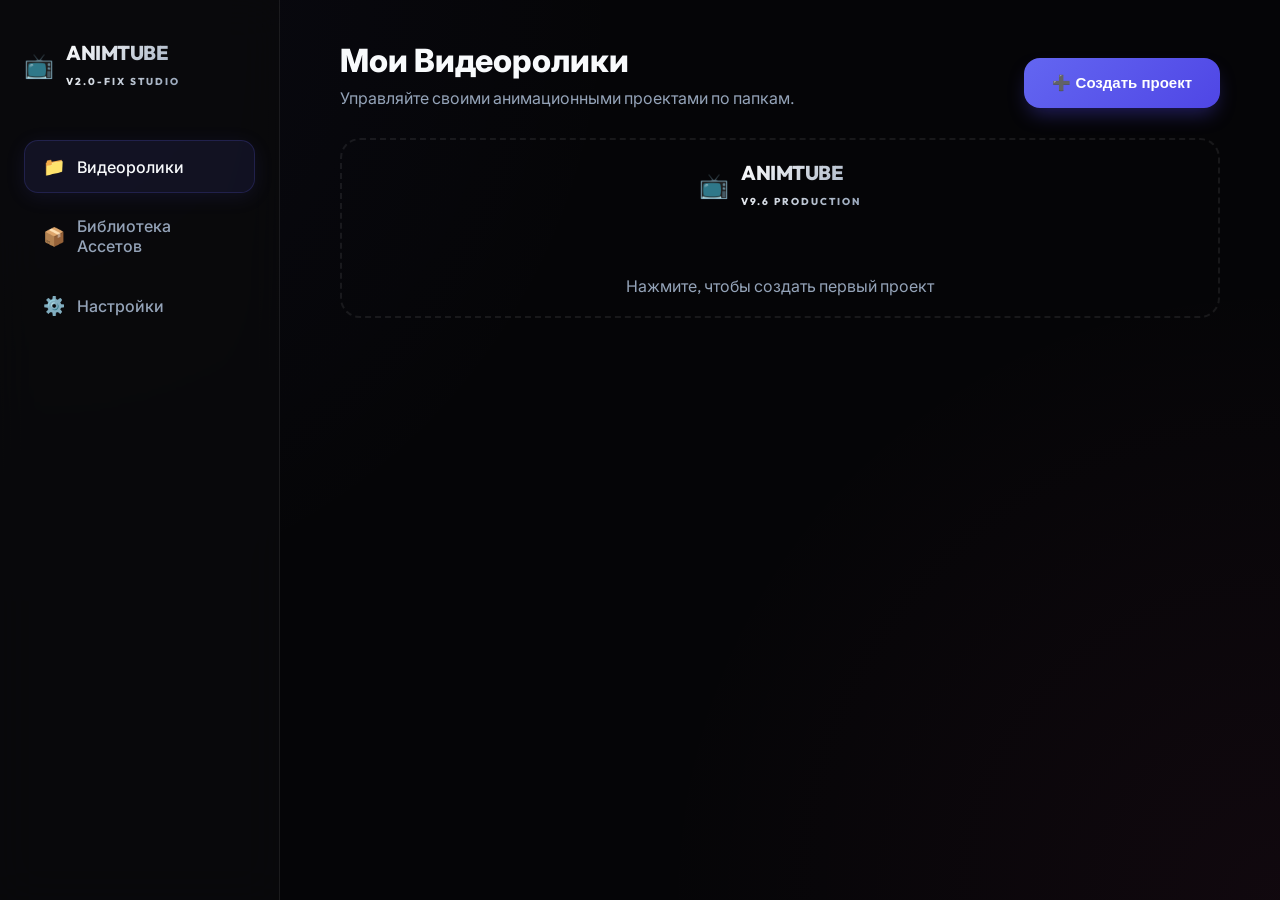
<file: index.html>
<!DOCTYPE html>
<html lang="ru">
<head>
    <meta charset="UTF-8">
    <meta name="viewport" content="width=device-width, initial-scale=1.0">
    <title>AnimTube Studio v7.4 | Visual Sync Mode</title>
    <link href="https://fonts.googleapis.com/css2?family=Outfit:wght@400;600;700;800&family=Inter:wght@400;500;600&display=swap" rel="stylesheet">
    <link rel="stylesheet" href="style.css">
</head>
<body>
    <!-- Sidebar Navigation -->
    <nav class="sidebar">
        <div class="brand">
            <span style="font-size: 24px;">📺</span>
            <h1>ANIMTUBE<br><small style="font-size: 10px; color: var(--accent-primary); letter-spacing: 2px;">V2.0-FIX STUDIO</small></h1>
        </div>
        
        <div class="nav-group">
            <div class="nav-item active" id="nav-videos" onclick="showPage('videos')">
                <span class="nav-icon">📁</span> Видеоролики
            </div>
            <div class="nav-item" id="nav-assets" onclick="showPage('assets')">
                <span class="nav-icon">📦</span> Библиотека Ассетов
            </div>
            <div class="nav-item" id="nav-settings" onclick="showPage('settings')">
                <span class="nav-icon">⚙️</span> Настройки
            </div>
        </div>

        </div>
    </nav>

    <!-- Main Workspace -->
    <main id="app">
        <!-- 1. VIDEOS BROWSER (Project List) -->
        <section id="page-videos" class="page active">
            <div class="section-header" style="display: flex; justify-content: space-between; align-items: flex-end;">
                <div>
                    <h2>Мои Видеоролики</h2>
                    <p>Управляйте своими анимационными проектами по папкам.</p>
                </div>
                <button class="btn btn-primary" onclick="createNewProject()">
                    ➕ Создать проект
                </button>
            </div>

            <div class="project-grid" id="project-list-container">
                <!-- Projects injected via JS -->
            </div>
        </section>

        <!-- 2. PROJECT WORKSPACE (Detail View) -->
        <section id="page-workspace" class="page">
            <div class="workspace-nav">
                <div class="back-btn" onclick="showPage('videos')">←</div>
                <div>
                    <h2 id="current-project-name">Название проекта</h2>
                    <p style="font-size: 13px; color: var(--text-secondary);">Production Workspace v7.4</p>
                </div>
                <div style="margin-left: auto; display: flex; gap: 12px;">
                    <button class="btn btn-secondary" onclick="downloadProjectFiles()" style="padding: 10px 16px; font-size: 12px;">💾 Скачать все кадры</button>
                    <button class="btn btn-danger" onclick="deleteCurrentProject()" style="padding: 10px 16px; font-size: 12px;">Удалить папку</button>
                </div>
            </div>

            <div style="display: grid; grid-template-columns: 1fr 400px; gap: 32px;">
                <!-- Left Column: Generator & Library -->
                <div style="display: flex; flex-direction: column; gap: 24px;">
                    <!-- Generator -->
                    <div class="glass-panel">
                        <h3 style="margin-bottom: 16px;">Генератор (Список промтов)</h3>
                        <textarea id="bulk-prompts" style="height: 250px; font-family: 'JetBrains Mono', monospace; font-size: 13px;" placeholder="Введите список промтов (один на строку)..."></textarea>
                        
                        <div style="margin-top: 24px; display: flex; gap: 12px; align-items: center;">
                            <button class="btn btn-primary" id="btn-start-assembly" onclick="startRollAssembly()" style="flex: 1;">
                                🚀 Начать сборку (Последовательно)
                            </button>
                            <button class="btn btn-danger" id="btn-stop-assembly" onclick="stopRollAssembly()" style="display: none; flex: 1;">
                                🛑 Остановить
                            </button>
                        </div>
                    </div>

                    <!-- V7.4 DEDICATED RECEIVING SLOT -->
                    <div class="glass-panel" id="receiving-slot-panel" style="display: none; border-color: var(--accent-gemini); border-width: 2px;">
                        <div id="capture-slot" class="receiving-box" tabindex="0">
                            <!-- Injected via app.js -->
                            <div class="transfer-status">
                                <span style="font-size: 40px; display: block; margin-bottom: 15px;">📥</span>
                                <p id="receiving-text">ОЖИДАНИЕ ПЕРЕДАЧИ ИЗ GEMINI...</p>
                                <button id="btn-auto-paste" class="btn-auto-paste">
                                    <span class="btn-icon">⚡</span> ВСТАВИТЬ КАДР (АВТО)
                                </button>
                            </div>
                        </div>
                    </div>

                    <!-- ASSETS SELECTION (v11.1) -->
                    <div class="glass-panel" style="margin-top: 24px;">
                        <div class="section-header">
                            <h3 style="display: flex; align-items: center; gap:10px;">📦 АССЕТЫ ЭТОГО ВИДЕО</h3>
                            <p style="font-size: 13px;">Выберите из библиотеки ассеты для этого видеоролика.</p>
                        </div>
                        
                        <div id="project-assets-selection" class="library-grid" style="grid-template-columns: repeat(auto-fill, minmax(130px, 1fr));">
                            <!-- Selected assets for this project -->
                        </div>

                        <button class="btn btn-secondary" onclick="openAssetSelectorModal()" style="margin-top: 20px; width: 100%;">
                            🔍 Выбрать из библиотеки...
                        </button>
                    </div>

                    <!-- Library -->
                    <div class="glass-panel">
                        <h3 style="margin-bottom: 16px;">Библиотека проекта</h3>
                        <div class="library-grid" id="project-library-container" style="grid-template-columns: repeat(auto-fill, minmax(180px, 1fr));">
                            <!-- Image cards injected via JS -->
                        </div>
                    </div>
                </div>

                <!-- Right Column: Status & Preview -->
                <div style="display: flex; flex-direction: column; gap: 24px;">
                    <div class="glass-panel" style="padding: 16px;">
                        <h3 style="margin-bottom: 12px; font-size: 14px; text-transform: uppercase;">Текущий результат</h3>
                        <div id="main-canvas" style="position: relative; aspect-ratio: 16/9; background: #000; border-radius: 12px; overflow: hidden; border: 1px solid var(--border-glass);">
                            <img id="preview-frame" style="width: 100%; height: 100%; object-fit: contain; display: none;">
                            <div id="canvas-empty" style="position: absolute; inset: 0; display: flex; align-items: center; justify-content: center; color: var(--text-dim);">
                                <span>No output</span>
                            </div>
                        </div>
                    </div>

                    <div class="glass-panel">
                        <h3 style="margin-bottom: 16px;">Очередь выполнения</h3>
                        <div id="assembly-status-bar" style="height: 4px; background: var(--bg-glass); border-radius: 2px; overflow: hidden; margin-bottom: 12px;">
                            <div id="assembly-progress-fill" style="width: 0%; height: 100%; background: var(--accent-primary); transition: width 0.5s;"></div>
                        </div>
                        <div id="assembly-counter" style="font-size: 11px; color: var(--text-secondary); margin-bottom: 16px;">0 / 0 Сделано</div>
                        <div class="queue-status" id="queue-display"></div>
                    </div>

                    <div class="terminal" id="studio-terminal">> Проект загружен...</div>
                </div>
            </div>
        </section>

        <!-- 3. GLOBAL ASSET LIBRARY (v11.1) -->
        <section id="page-assets" class="page">
            <div class="section-header">
                <h2>📦 ГЛОБАЛЬНАЯ БИБЛИОТЕКА АССЕТОВ</h2>
                <p>Загрузите персонажей и локации один раз, чтобы использовать их в любых проектах.</p>
            </div>

            <div class="glass-panel" style="margin-bottom: 24px;">
                <div class="asset-controls" style="display: flex; gap: 15px; align-items: center;">
                    <input type="text" id="global-asset-name" placeholder="Имя (напр. Пеппа)" style="flex:1; background: var(--bg-glass); border: 1px solid var(--border-glass); border-radius: 12px; padding: 12px; color: white; outline: none;">
                    <button class="btn btn-primary" onclick="window.triggerGlobalAssetUpload()">
                        ➕ Добавить в библиотеку
                    </button>
                    <input type="file" id="global-asset-file" hidden accept="image/*" onchange="window.handleAddGlobalAsset(this)">
                </div>
            </div>

            <div class="glass-panel">
                <h3 style="margin-bottom: 20px;">Мои персонажи и фоны</h3>
                <div id="global-assets-list" class="library-grid" style="grid-template-columns: repeat(auto-fill, minmax(200px, 1fr));">
                    <!-- Global images with remove buttons -->
                </div>
            </div>
        </section>

        <!-- 3. SETTINGS PAGE -->
        <section id="page-settings" class="page">
            <div class="section-header">
                <h2>Настройки</h2>
                <p>Конфигурация API и системные параметры.</p>
            </div>

            <div class="glass-panel" style="max-width: 600px;">
                <div style="margin-bottom: 24px;">
                    <label style="display: block; margin-bottom: 8px; font-size: 14px; font-weight: 600;">Google Gemini API Key</label>
                    <input type="password" id="key-gemini" style="width: 100%;">
                </div>
                <div style="margin-bottom: 32px;">
                    <label style="display: block; margin-bottom: 8px; font-size: 14px; font-weight: 600;">xAI Grok API Key</label>
                    <input type="password" id="key-grok" style="width: 100%;">
                </div>
                <button class="btn btn-primary" style="width: 100%;" onclick="saveKeys()">Сохранить настройки</button>
            </div>
        </section>
    </main>

    <script src="app.js"></script>
</body>
</html>
</file>
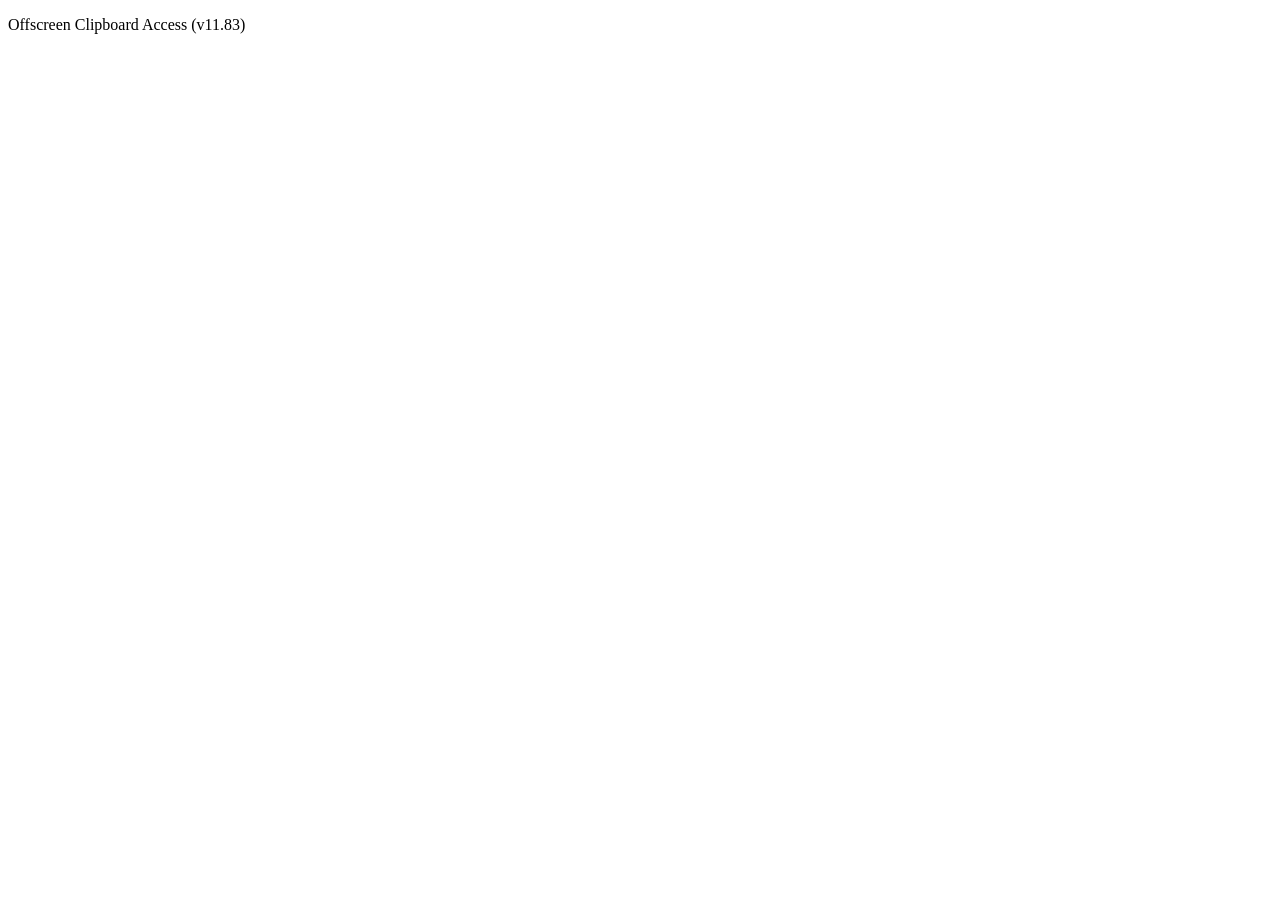
<file: extension/offscreen.html>
<!DOCTYPE html>
<html>
<head>
    <title>AnimTube Bridge Offscreen (v11.83)</title>
    <script src="offscreen.js"></script>
</head>
<body>
    <p>Offscreen Clipboard Access (v11.83)</p>
</body>
</html>
</file>
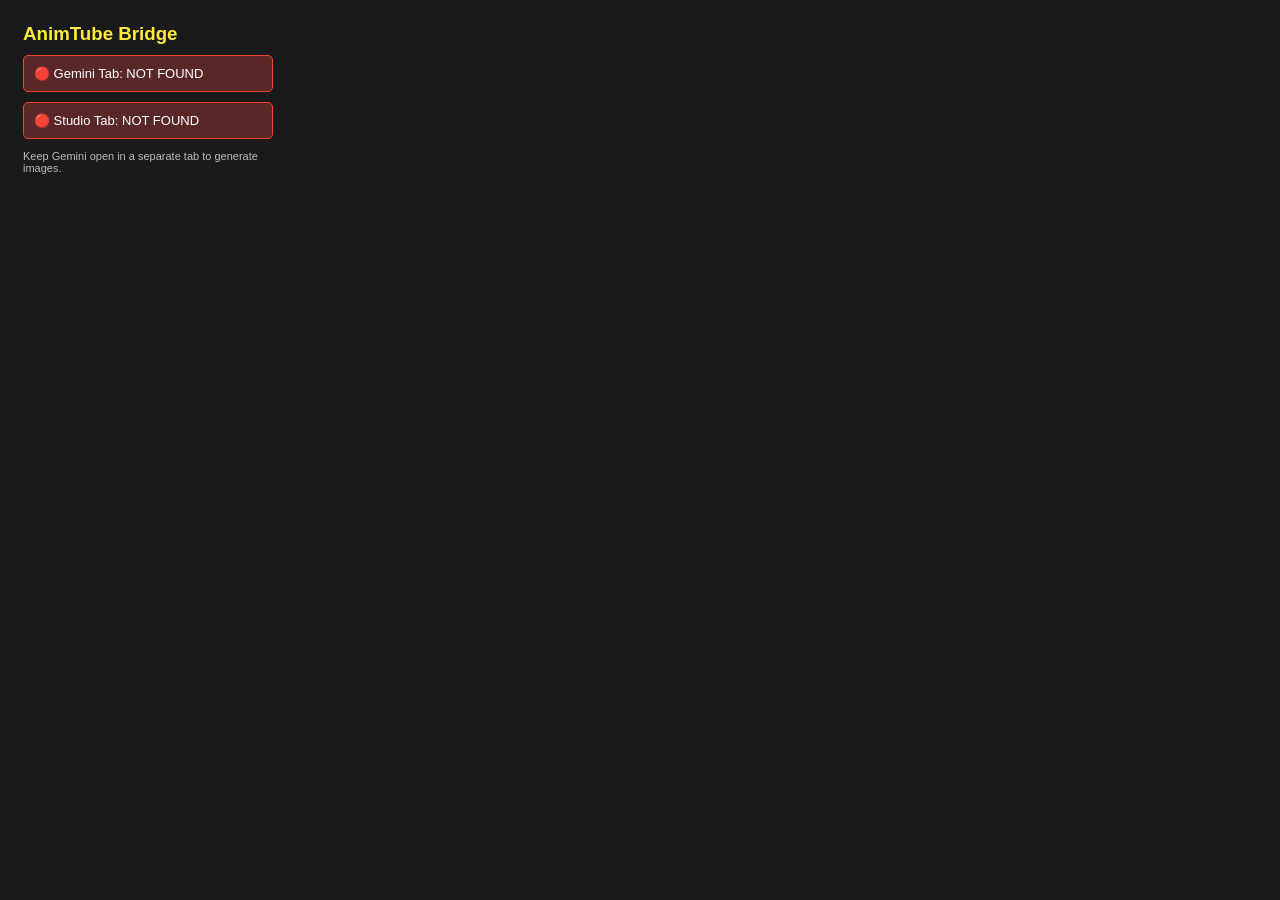
<file: extension/popup.html>
<!DOCTYPE html>
<html>
<head>
    <style>
        body { width: 250px; font-family: sans-serif; padding: 15px; background: #1a1a1a; color: white; }
        .status { padding: 10px; border-radius: 5px; margin-bottom: 10px; font-size: 13px; }
        .online { background: #2d5a27; border: 1px solid #4CAF50; }
        .offline { background: #5a2727; border: 1px solid #f44336; }
        h3 { margin: 0 0 10px 0; color: #ffeb3b; }
    </style>
</head>
<body>
    <h3>AnimTube Bridge</h3>
    <div id="gemini-status" class="status offline">🔴 Gemini Tab: NOT FOUND</div>
    <div id="studio-status" class="status offline">🔴 Studio Tab: NOT FOUND</div>
    <p style="font-size: 11px; opacity: 0.7;">Keep Gemini open in a separate tab to generate images.</p>
    <script src="popup.js"></script>
</body>
</html>
</file>
<file: style.css>
/* AnimTube Studio v6.0 - Premium Design System */

:root {
    --bg-main: #050507;
    --bg-sidebar: rgba(10, 10, 12, 0.85);
    --bg-card: rgba(22, 22, 26, 0.6);
    --bg-glass: rgba(255, 255, 255, 0.03);
    
    --accent-primary: #6366f1; /* Indigo */
    --accent-gemini: #5eb5f7;
    --accent-grok: #ec4899;
    --accent-success: #10b981;
    
    --text-primary: #f8fafc;
    --text-secondary: #94a3b8;
    --text-dim: #475569;
    
    --border-glass: rgba(255, 255, 255, 0.08);
    --border-glow: rgba(99, 102, 241, 0.2);
    
    --blur-main: blur(20px);
    --shadow-premium: 0 20px 50px rgba(0, 0, 0, 0.5);
    
    --font-main: 'Outfit', 'Inter', sans-serif;
}

* {
    margin: 0;
    padding: 0;
    box-sizing: border-box;
    scrollbar-width: thin;
    scrollbar-color: var(--accent-primary) transparent;
}

body {
    background: var(--bg-main);
    color: var(--text-primary);
    font-family: var(--font-main);
    height: 100vh;
    display: flex;
    overflow: hidden;
    background-image: 
        radial-gradient(circle at 0% 0%, rgba(99, 102, 241, 0.05) 0%, transparent 40%),
        radial-gradient(circle at 100% 100%, rgba(236, 72, 153, 0.05) 0%, transparent 40%);
}

/* --- SIDEBAR --- */
.sidebar {
    width: 280px;
    height: 100%;
    background: var(--bg-sidebar);
    backdrop-filter: var(--blur-main);
    border-right: 1px solid var(--border-glass);
    display: flex;
    flex-direction: column;
    padding: 40px 24px;
    z-index: 100;
}

.brand {
    display: flex;
    align-items: center;
    gap: 12px;
    margin-bottom: 50px;
}

.brand h1 {
    font-size: 20px;
    font-weight: 800;
    letter-spacing: -0.5px;
    background: linear-gradient(135deg, #fff 0%, #94a3b8 100%);
    -webkit-background-clip: text;
    -webkit-text-fill-color: transparent;
}

.nav-group {
    display: flex;
    flex-direction: column;
    gap: 8px;
}

.nav-item {
    padding: 14px 18px;
    border-radius: 14px;
    cursor: pointer;
    transition: all 0.3s cubic-bezier(0.4, 0, 0.2, 1);
    display: flex;
    align-items: center;
    gap: 12px;
    color: var(--text-secondary);
    font-weight: 500;
    border: 1px solid transparent;
}

.nav-item:hover {
    background: var(--bg-glass);
    color: var(--text-primary);
    transform: translateX(4px);
}

.nav-item.active {
    background: rgba(99, 102, 241, 0.1);
    color: var(--text-primary);
    border-color: rgba(99, 102, 241, 0.2);
    box-shadow: 0 4px 20px rgba(99, 102, 241, 0.1);
}

.nav-icon { font-size: 18px; }

/* --- MAIN CONTENT --- */
main {
    flex: 1;
    overflow-y: auto;
    padding: 40px 60px;
    position: relative;
}

.page {
    display: none;
    animation: slideUp 0.6s cubic-bezier(0.2, 0.8, 0.2, 1) forwards;
}

.page.active { display: block; }

@keyframes slideUp {
    from { opacity: 0; transform: translateY(20px); }
    to { opacity: 1; transform: translateY(0); }
}

/* --- CARDS & PANELS --- */
.glass-panel {
    background: var(--bg-card);
    backdrop-filter: var(--blur-main);
    border: 1px solid var(--border-glass);
    border-radius: 24px;
    padding: 32px;
    box-shadow: var(--shadow-premium);
}

.section-header {
    margin-bottom: 30px;
}

.section-header h2 {
    font-size: 32px;
    font-weight: 800;
    margin-bottom: 8px;
}

.section-header p {
    color: var(--text-secondary);
}

/* --- COMPONENTS --- */
textarea {
    width: 100%;
    background: rgba(0, 0, 0, 0.2);
    border: 1px solid var(--border-glass);
    border-radius: 16px;
    padding: 18px;
    color: white;
    font-family: inherit;
    font-size: 15px;
    resize: none;
    transition: all 0.3s;
    outline: none;
}

textarea:focus {
    border-color: var(--accent-primary);
    background: rgba(0, 0, 0, 0.4);
    box-shadow: 0 0 0 4px rgba(99, 102, 241, 0.1);
}

.btn {
    padding: 16px 28px;
    border-radius: 16px;
    border: none;
    font-weight: 600;
    font-size: 15px;
    cursor: pointer;
    transition: all 0.3s cubic-bezier(0.4, 0, 0.2, 1);
    display: inline-flex;
    align-items: center;
    justify-content: center;
    gap: 10px;
}

.btn-primary {
    background: linear-gradient(135deg, var(--accent-primary), #4f46e5);
    color: white;
    box-shadow: 0 10px 20px -5px rgba(79, 70, 229, 0.4);
}

.btn-secondary {
    background: var(--bg-glass);
    border: 1px solid var(--border-glass);
    color: var(--text-primary);
}

.btn-danger {
    background: rgba(239, 68, 68, 0.1);
    border: 1px solid rgba(239, 68, 68, 0.2);
    color: #ef4444;
}

.btn:hover {
    transform: translateY(-2px);
    filter: brightness(1.1);
}

.btn:active { transform: scale(0.98); }

/* --- ROLL ASSEMBLY (Queue) --- */
.queue-status {
    margin-top: 24px;
    display: flex;
    flex-direction: column;
    gap: 12px;
}

.queue-item {
    background: var(--bg-glass);
    border: 1px solid var(--border-glass);
    border-radius: 12px;
    padding: 12px 16px;
    display: flex;
    justify-content: space-between;
    align-items: center;
    font-size: 14px;
}

.queue-item.active {
    border-color: var(--accent-primary);
    background: rgba(99, 102, 241, 0.05);
}

.status-badge {
    padding: 4px 10px;
    border-radius: 20px;
    font-size: 11px;
    font-weight: 700;
    text-transform: uppercase;
}

.status-pending { background: rgba(255, 255, 255, 0.1); color: var(--text-secondary); }
.status-working { background: rgba(94, 181, 247, 0.2); color: var(--accent-gemini); }
.status-done { background: rgba(16, 185, 129, 0.2); color: var(--accent-success); }

/* --- LIBRARY GRID --- */
.library-grid {
    display: grid;
    grid-template-columns: repeat(auto-fill, minmax(280px, 1fr));
    gap: 24px;
    margin-top: 20px;
}

.lib-card {
    background: var(--bg-card);
    border-radius: 20px;
    overflow: hidden;
    border: 1px solid var(--border-glass);
    transition: transform 0.4s;
    cursor: pointer;
}

.lib-card:hover {
    transform: translateY(-8px);
    border-color: var(--accent-primary);
}

.lib-img {
    width: 100%;
    aspect-ratio: 16/9;
    object-fit: cover;
    background: #000;
}

.lib-info {
    padding: 16px;
}

.lib-prompt {
    font-size: 13px;
    color: var(--text-secondary);
    display: -webkit-box;
    -webkit-line-clamp: 2;
    -webkit-box-orient: vertical;
    overflow: hidden;
    line-height: 1.5;
}

.lib-del-btn {
    position: absolute;
    top: 10px;
    right: 10px;
    width: 24px;
    height: 24px;
    background: rgba(239, 68, 68, 0.8);
    color: white;
    border: none;
    border-radius: 50%;
    cursor: pointer;
    font-size: 14px;
    display: flex;
    align-items: center;
    justify-content: center;
    opacity: 0;
    transition: opacity 0.3s;
    z-index: 10;
}

.lib-card:hover .lib-del-btn { opacity: 1; }

/* --- MINI TERMINAL --- */
.terminal {
    background: #000;
    border-radius: 12px;
    padding: 12px;
    font-family: 'JetBrains Mono', monospace;
    font-size: 12px;
    height: 100px;
    overflow-y: auto;
    color: #0f0;
    opacity: 0.7;
    margin-top: 20px;
}

/* --- ANIMATIONS --- */
.pulse-border {
    animation: pulseglow 2s infinite;
}

@keyframes pulseglow {
    0% { border-color: var(--border-glass); }
    50% { border-color: var(--accent-primary); }
    100% { border-color: var(--border-glass); }
}

@keyframes dropIn {
    0% { transform: scale(1.2) translateY(-20px); opacity: 0; }
    100% { transform: scale(1) translateY(0); opacity: 1; }
}

.paste-flash-overlay {
    position: fixed;
    inset: 0;
    background: white;
    opacity: 0;
    pointer-events: none;
    z-index: 99999;
}

.flash-active {
    animation: flashEffect 0.6s ease-out;
}

@keyframes flashEffect {
    0% { opacity: 0.3; }
    100% { opacity: 0; }
}

.loading-icon {
    display: inline-block;
    animation: spin 2s linear infinite;
}

@keyframes spin {
    from { transform: rotate(0deg); }
    to { transform: rotate(360deg); }
}

/* --- PROJECT BROWSER (Folders) --- */
.project-grid {
    display: grid;
    grid-template-columns: repeat(auto-fill, minmax(220px, 1fr));
    gap: 24px;
    margin-top: 30px;
}

.project-card {
    background: var(--bg-card);
    border: 1px solid var(--border-glass);
    border-radius: 20px;
    padding: 30px 24px;
    display: flex;
    flex-direction: column;
    align-items: center;
    gap: 16px;
    cursor: pointer;
    transition: all 0.3s cubic-bezier(0.4, 0, 0.2, 1);
    position: relative;
    overflow: hidden;
}

.project-card:hover {
    transform: translateY(-5px);
    border-color: var(--accent-primary);
    background: rgba(99, 102, 241, 0.05);
}

.folder-icon {
    font-size: 50px;
    filter: drop-shadow(0 4px 10px rgba(99, 102, 241, 0.3));
}

.project-name {
    font-weight: 700;
    font-size: 16px;
    text-align: center;
}

.project-meta {
    font-size: 11px;
    color: var(--text-dim);
}

.btn-add-project {
    border: 2px dashed var(--border-glass);
    background: transparent;
    color: var(--text-secondary);
    justify-content: center;
}

.btn-add-project:hover {
    border-color: var(--accent-primary);
    color: var(--text-primary);
}

/* --- WORKSPACE NAV --- */
.workspace-nav {
    display: flex;
    align-items: center;
    gap: 16px;
    margin-bottom: 32px;
}

.back-btn {
    width: 40px;
    height: 40px;
    border-radius: 12px;
    background: var(--bg-glass);
    border: 1px solid var(--border-glass);
    display: flex;
    align-items: center;
    justify-content: center;
    cursor: pointer;
    transition: all 0.2s;
}

.back-btn:hover {
    background: var(--accent-primary);
    color: white;
}

/* --- RECEIVING SLOT (V7.4) --- */
.receiving-box {
    width: 100%;
    aspect-ratio: 16/9;
    background: #000;
    border-radius: 20px;
    border: 2px dashed var(--border-glass);
    display: flex;
    flex-direction: column;
    align-items: center;
    justify-content: center;
    position: relative;
    overflow: hidden;
    transition: all 0.5s cubic-bezier(0.4, 0, 0.2, 1);
}

.receiving-box.waiting {
    border-color: var(--accent-gemini);
    background: rgba(94, 181, 247, 0.02);
    animation: simplePulse 2s infinite;
}

@keyframes simplePulse {
    0% { box-shadow: 0 0 0 0 rgba(94, 181, 247, 0.2); }
    70% { box-shadow: 0 0 0 15px rgba(94, 181, 247, 0); }
    100% { box-shadow: 0 0 0 0 rgba(94, 181, 247, 0); }
}

.receiving-box img {
    width: 100%;
    height: 100%;
    object-fit: contain;
    z-index: 2;
}

.receiving-box .slot-label {
    position: absolute;
    bottom: 20px;
    left: 50%;
    transform: translateX(-50%);
    background: rgba(0,0,0,0.8);
    padding: 6px 14px;
    border-radius: 10px;
    font-size: 11px;
    font-weight: 700;
    color: var(--accent-gemini);
    letter-spacing: 1px;
    text-transform: uppercase;
    z-index: 5;
    border: 1px solid var(--border-glass);
}

.receiving-box.success {
    border-style: solid;
    border-color: var(--accent-success);
    background: rgba(16, 185, 129, 0.05);
}

#capture-slot:focus {
    border-color: var(--accent-primary);
    background: rgba(99, 102, 241, 0.05);
    outline: none;
    box-shadow: 0 0 20px rgba(99, 102, 241, 0.2);
}

.transfer-status {
    text-align: center;
    color: var(--text-dim);
    pointer-events: none;
}

.btn-auto-paste {
    margin-top: 20px;
    background: linear-gradient(135deg, var(--accent-primary), #4f46e5);
    color: white;
    border: none;
    padding: 12px 24px;
    border-radius: 12px;
    font-weight: 700;
    font-size: 13px;
    cursor: pointer;
    box-shadow: 0 10px 20px -5px rgba(79, 70, 229, 0.4);
    pointer-events: auto;
    transition: all 0.3s cubic-bezier(0.4, 0, 0.2, 1);
    display: inline-flex;
    align-items: center;
    gap: 8px;
    letter-spacing: 0.5px;
}

.btn-auto-paste:hover {
    transform: translateY(-2px);
    box-shadow: 0 15px 25px -5px rgba(79, 70, 229, 0.5);
    filter: brightness(1.1);
}

.btn-auto-paste:active {
    transform: scale(0.95);
}

.btn-auto-paste.triggering {
    animation: buttonPulse 0.5s infinite;
}

@keyframes buttonPulse {
    0% { transform: scale(1); background: var(--accent-success); }
    50% { transform: scale(1.1); background: #34d399; }
    100% { transform: scale(1); background: var(--accent-success); }
}

.btn-icon {
    font-size: 16px;
}
</file>
